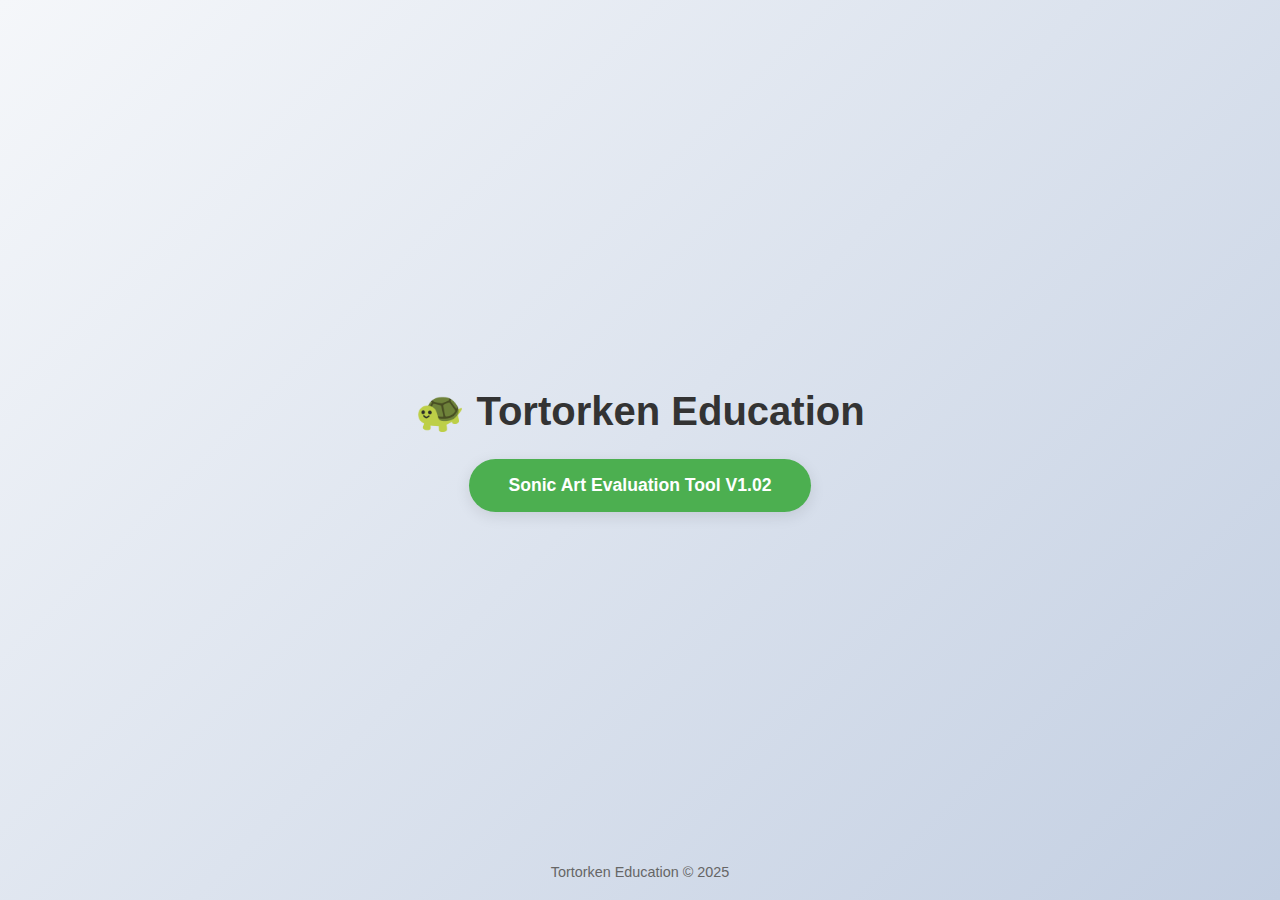
<file: index.html>
<!DOCTYPE html>
<html lang="en">
<head>
    <meta charset="UTF-8">
    <meta name="viewport" content="width=device-width, initial-scale=1.0">
    <title>Tortorken Education</title>
    <style>
        * {
            margin: 0;
            padding: 0;
            box-sizing: border-box;
        }
        
        body {
            font-family: 'Segoe UI', Tahoma, Geneva, Verdana, sans-serif;
            height: 100vh;
            display: flex;
            justify-content: center;
            align-items: center;
            background: linear-gradient(135deg, #f5f7fa 0%, #c3cfe2 100%);
        }
        
        .container {
            text-align: center;
        }
        
        .logo {
            font-size: 2.5rem;
            font-weight: bold;
            margin-bottom: 1.5rem;
            color: #333;
        }
        
        .btn {
            display: inline-block;
            padding: 1rem 2.5rem;
            background-color: #4CAF50;
            color: white;
            text-decoration: none;
            border-radius: 50px;
            font-weight: 600;
            font-size: 1.1rem;
            transition: all 0.3s ease;
            box-shadow: 0 4px 15px rgba(0, 0, 0, 0.1);
        }
        
        .btn:hover {
            background-color: #45a049;
            transform: translateY(-3px);
            box-shadow: 0 6px 20px rgba(0, 0, 0, 0.15);
        }
        
        .btn:active {
            transform: translateY(1px);
        }
        
        .footer {
            position: absolute;
            bottom: 20px;
            width: 100%;
            text-align: center;
            color: #666;
            font-size: 0.9rem;
        }
        
        .footer a {
            color: #666;
            text-decoration: none;
        }
        
        .footer a:hover {
            text-decoration: underline;
        }
    </style>
</head>
<body>
    <div class="container">
        <div class="logo">🐢 Tortorken Education</div>
        <a href="/v1_02/index.html" class="btn">Sonic Art Evaluation Tool V1.02</a>
    </div>
    
    <div class="footer">
        <a href="https://www.youtube.com/@tortorkeneducation">Tortorken Education</a> &copy; 2025
    </div>
</body>
</html>
</file>
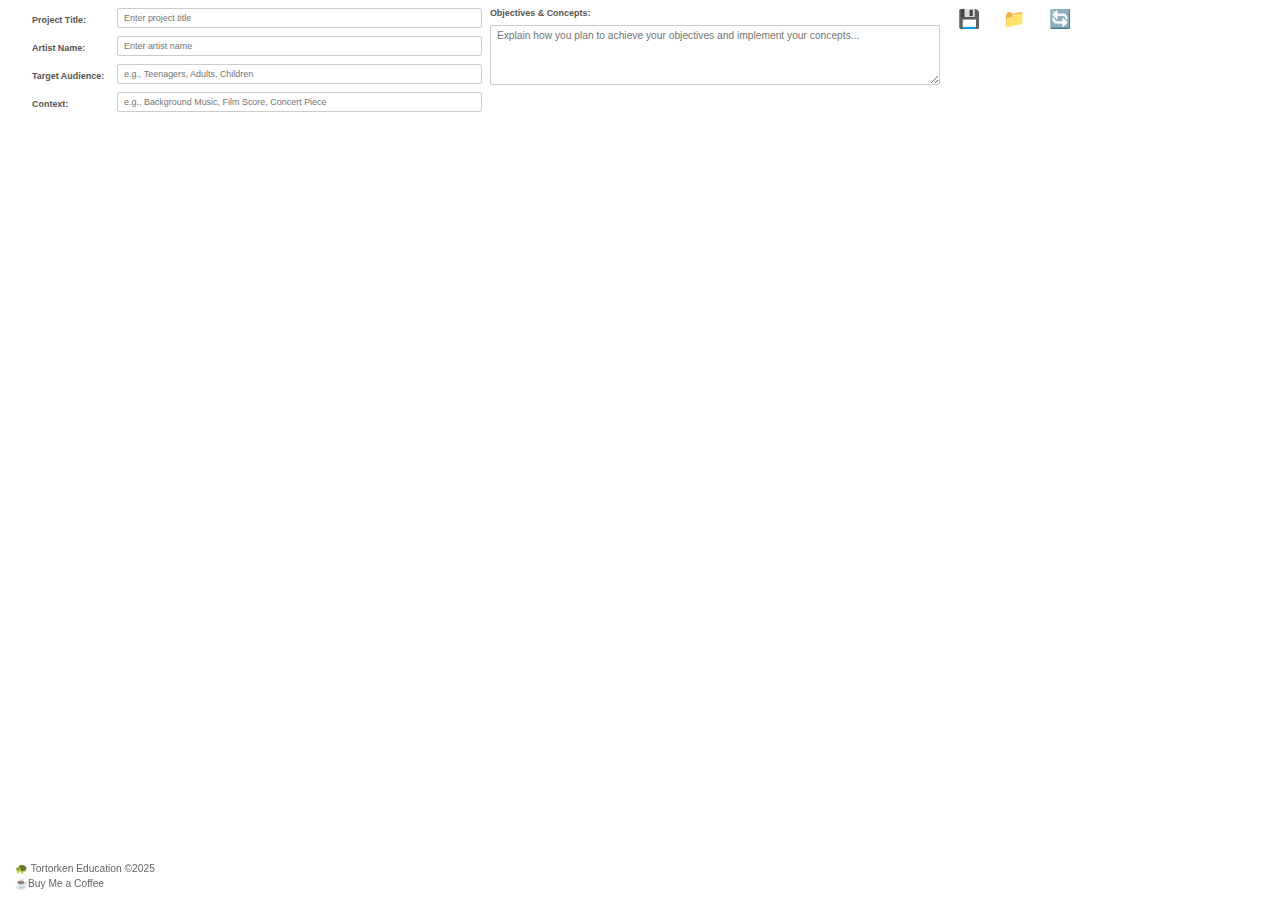
<file: v1_02/index.html>
<!DOCTYPE html>
<html lang="en">
<head>
    <meta charset="UTF-8">
    <meta name="viewport" content="width=device-width, initial-scale=1.0">
    <title>Music Evaluation Radar Chart</title>
    <link rel="stylesheet" href="styles.css">
</head>
<body>
    <div class="container">
        <div class="project-info">
            <div class="info-column">
                <div class="info-input">
                    <label for="projectTitle">Project Title:</label>
                    <input type="text" id="projectTitle" placeholder="Enter project title" oninput="updateChart()">
                </div>
                <div class="info-input">
                    <label for="artistName">Artist Name:</label>
                    <input type="text" id="artistName" placeholder="Enter artist name" oninput="updateChart()">
                </div>
                <div class="info-input">
                    <label for="targetAudience">Target Audience:</label>
                    <input type="text" id="targetAudience" placeholder="e.g., Teenagers, Adults, Children" oninput="updateChart()">
                </div>
                <div class="info-input">
                    <label for="context">Context:</label>
                    <input type="text" id="context" placeholder="e.g., Background Music, Film Score, Concert Piece" oninput="updateChart()">
                </div>
            </div>
            <div class="info-column">
                <div class="info-input textarea-input">
                    <label for="objective">Objectives & Concepts:</label>
                    <textarea id="objective" placeholder="Explain how you plan to achieve your objectives and implement your concepts..." oninput="updateChart()"></textarea>
                </div>
            </div>
            <div class="info-column">
                <div class="save-load-buttons">
                    <span onclick="saveState()" class="emoji-button" title="Save evaluation">💾</span>
                    <span onclick="loadState()" class="emoji-button" title="Load evaluation">📁</span>
                    <span onclick="resetPositions()" class="emoji-button" title="Reset metric positions">🔄</span>
                </div>
                <div class="footer-content">
                    <a href='https://www.youtube.com/@tortorkeneducation' class="nodeco">
                        🐢 Tortorken Education ©2025
                    </a>
                    <a href='https://buymeacoffee.com/beatsaway' class="nodeco">☕Buy Me a Coffee</a>
                </div>
            </div>
        </div>
    </div>
<br><br>
    <div class="chart-row">
        <div class="chart-container">
            <div id="radar-chart" class="chart"></div>
        </div>
    </div>

    <script src="https://d3js.org/d3.v7.min.js"></script>
    <script src="chart.js"></script>
    <script src="app.js"></script>
</body>
</html>
</file>
<file: v1_02/styles.css>
body {
    font-family: 'Segoe UI', Tahoma, Geneva, Verdana, sans-serif;
    margin: 0 auto;
    background-color: white;
    height: 100vh;
    display: flex;
    flex-direction: column;
}

.container {
    display: flex;
    flex-direction: column;
}

.chart-row {
    width: 100%;
    display: flex;
    justify-content: center;
}

.chart-container {
    width: 100%;
    max-width: 800px;
    margin: 0 auto;
    background-color: white;
    border-radius: 4px;
    padding: 15px;
}

.chart {
    width: 100%;
    height: 400px;
    position: relative;
}

.metric-label {
    position: absolute;
    font-weight: bold;
    color: inherit;
    font-size: 14px;
    white-space: nowrap;
    cursor: move;
}

.metric-textarea {
    position: absolute;
    width: 200px;
    height: 100px;
    padding: 6px;
    font-size: 11px;
    resize: both;
    border: 1px solid #ccc;
    border-radius: 4px;
    background-color: white;
    cursor: text;
    overflow: auto;
}

.metric-textarea:hover {
    border-color: inherit;
}

.metric-textarea:focus {
    outline: none;
    border-color: inherit;
}

.metric-textarea::before {
    content: '';
    position: absolute;
    top: -8px;
    left: -8px;
    right: -8px;
    bottom: -8px;
    border: 1px dashed transparent;
    border-radius: 8px;
    pointer-events: none;
}

.metric-textarea.dragging {
    border-color: inherit;
    cursor: move;
    box-shadow: 0 0 10px rgba(76, 175, 80, 0.3);
}

.metric-textarea.dragging::before {
    border-color: inherit;
}

.description-panel {
    margin-top: 10px;
    padding: 8px;
    background-color: #f0f0f0;
    border-radius: 4px;
    min-height: 80px;
    font-size: 0.9em;
}

h1 {
    color: #333;
    text-align: center;
    font-size: 1.5em;
    margin: 10px 0;
}

.metric-input {
    margin-bottom: 0;
    padding: 8px;
    border: 1px solid #ddd;
    border-radius: 4px;
    background-color: #f9f9f9;
    width: 100%;
    display: flex;
    flex-direction: column;
    height: fit-content;
}

.metric-input label {
    margin-bottom: 5px;
}

.metric-input textarea {
    height: 40px;
    min-height: 40px;
    margin-bottom: 0;
}

.range-control {
    margin: 5px 0;
    display: flex;
    align-items: center;
    gap: 10px;
}

input[type="range"] {
    flex: 1;
    margin-bottom: 0;
}

input[type="number"] {
    width: 50px;
    padding: 3px;
    text-align: center;
}

label {
    display: block;
    margin-bottom: 3px;
    font-weight: bold;
    color: #555;
    font-size: 0.9em;
}

input, textarea {
    width: 100%;
    padding: 6px;
    margin-bottom: 6px;
    border: 1px solid #ccc;
    border-radius: 3px;
    box-sizing: border-box;
    font-size: 0.9em;
}

textarea {
    resize: vertical;
}

button {
    background-color: #4CAF50;
    color: white;
    padding: 8px 12px;
    border: none;
    border-radius: 3px;
    cursor: pointer;
    font-size: 14px;
    display: block;
    margin: 10px auto;
}

button:hover {
    background-color: #45a049;
}

#item-title {
    text-align: center;
    margin-bottom: 10px;
    font-size: 18px;
    font-weight: bold;
    color: #333;
}

footer {
    text-align: center;
    margin-top: 20px;
    padding: 10px;
    font-size: 14px;
    color: #666;
}

.nodeco {
    text-decoration: none;
    color: inherit;
    margin: 0 5px;
    transition: color 0.3s ease;
}

.nodeco:hover {
    color: #4CAF50;
}

@media (min-width: 1024px) {
    .metric-input {
        width: 15%;
        min-width: 200px;
    }
}

.project-info {
    width: 95%;
    display: flex;
    flex-wrap: wrap;
    gap: 8px;
    background-color: white;
    border-radius: 4px;
    padding: 8px;
    font-size: 0.8em;
    margin: 0 auto;
}

.info-column {
    flex: 1;
    min-width: 180px;
    display: flex;
    flex-direction: column;
    gap: 2px;
}

.info-column:first-child {
    flex: 0 0 37%;
}

.info-column:nth-child(2) {
    flex: 0 0 37%;
}

.info-column:last-child {
    flex: 0 0 20%;
    min-width: 120px;
    gap: 2px;
}

.info-input {
    width: 100%;
    display: flex;
    align-items: center;
    gap: 5px;
}

.info-input.textarea-input {
    flex-direction: column;
    align-items: flex-start;
}

.info-input.textarea-input label {
    margin-bottom: 2px;
}

.info-input label {
    min-width: 80px;
    font-weight: bold;
    color: #555;
    font-size: 0.7em;
    white-space: nowrap;
}

.info-input input {
    flex: 1;
    padding: 4px 6px;
    border: 1px solid #ccc;
    border-radius: 2px;
    box-sizing: border-box;
    font-size: 0.7em;
}

.info-input textarea {
    width: 100%;
    min-height: 60px;
    padding: 4px 6px;
    border: 1px solid #ccc;
    border-radius: 2px;
    resize: vertical;
    font-size: 0.8em;
    font-family: inherit;
}

.save-load-buttons {
    display: block;
}

.save-load-buttons button {
    padding: 2px 8px;
    font-size: 0.8em;
    background-color: #4CAF50;
    color: white;
    border: none;
    border-radius: 2px;
    cursor: pointer;
    width: 100%;
    line-height: 1.2;
    margin: 0;
}

.save-load-buttons button:first-child {
    margin-bottom: 4px;
}

.save-load-buttons button:hover {
    background-color: #45a049;
}

.footer-content {
    display: flex;
    flex-direction: column;
    gap: 2px;
    font-size: 0.8em;
    color: #666;
    position: fixed;
    bottom: 10px;
    left: 10px;
}

.emoji-button {
    cursor: pointer;
    font-size: 18px;
    margin: 0 10px;
    transition: transform 0.2s;
}

.emoji-button:hover {
    transform: scale(1.2);
}

.emoji-button:active {
    transform: scale(0.9);
}
</file>
